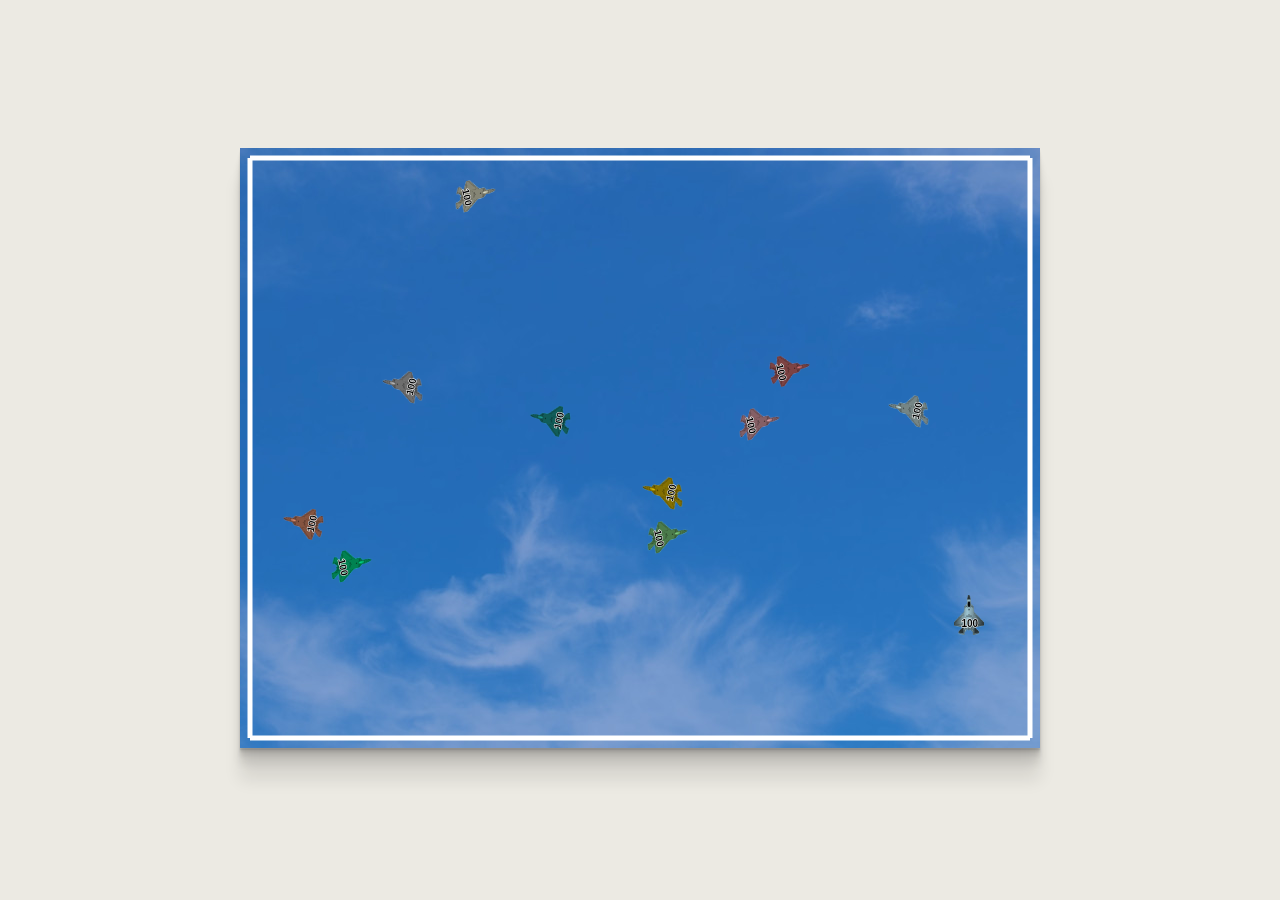
<file: index.html>
<!DOCTYPE html>
<head>
    <title>Trabalho Prático de Inteligência Artificial</title>
    <meta charset="UTF-8">
    <link rel="stylesheet" href="style.css">
    <script src="jquery.min.js"></script>
    <!--
        A primeira versão foi uma adaptação do projeto do Radu Mariescu-Istodor:
            * Self-driding car - No libraries - JavaScript Course
            * https://www.youtube.com/watch?v=NkI9ia2cLhc
        Obs.: Mas já teve muittaaa mudança...
    -->
</head>
<body>
    <div id="main">
        <div id="kmdiv">
            <label id="id_winner"></label>
            <label id="id_km">Score:</label>
            <div id="id_score"></div>
        </div>
        <canvas id="myCanvas"></canvas>
    </div>
    <script src="colors.js"></script>
    <script src="arena.js"></script>
    <script src="jet.js"></script>
    <script src="boom.js"></script>
    <script src="sensor.js"></script>
    <script src="utils.js"></script>
    <script src="controls.js"></script>
    <script src="main.js"></script>
</body>
</html>
</file>
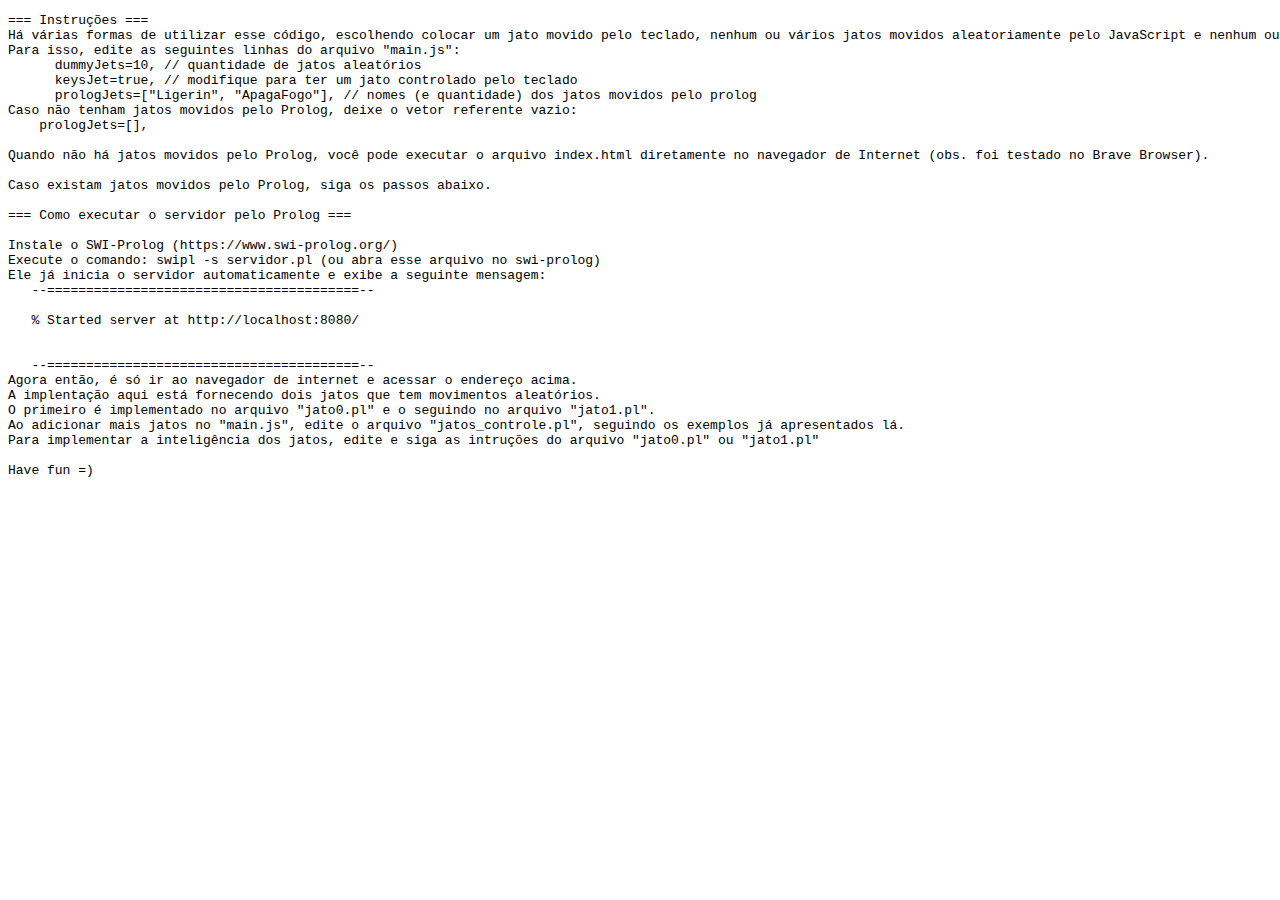
<file: doc/LEIA-ME.html>
<!DOCTYPE HTML><html><head><meta chaset='utf-8'></head><body><pre>
=== Instruções ===
Há várias formas de utilizar esse código, escolhendo colocar um jato movido pelo teclado, nenhum ou vários jatos movidos aleatoriamente pelo JavaScript e nenhum ou vários jatos movidos pelo Prolog.
Para isso, edite as seguintes linhas do arquivo "main.js":
      dummyJets=10, // quantidade de jatos aleatórios
      keysJet=true, // modifique para ter um jato controlado pelo teclado
      prologJets=["Ligerin", "ApagaFogo"], // nomes (e quantidade) dos jatos movidos pelo prolog
Caso não tenham jatos movidos pelo Prolog, deixe o vetor referente vazio:
    prologJets=[],

Quando não há jatos movidos pelo Prolog, você pode executar o arquivo index.html diretamente no navegador de Internet (obs. foi testado no Brave Browser).

Caso existam jatos movidos pelo Prolog, siga os passos abaixo.

=== Como executar o servidor pelo Prolog ===

Instale o SWI-Prolog (https://www.swi-prolog.org/)
Execute o comando: swipl -s servidor.pl (ou abra esse arquivo no swi-prolog)
Ele já inicia o servidor automaticamente e exibe a seguinte mensagem:
   --========================================--

   % Started server at http://localhost:8080/


   --========================================--
Agora então, é só ir ao navegador de internet e acessar o endereço acima.
A implentação aqui está fornecendo dois jatos que tem movimentos aleatórios.
O primeiro é implementado no arquivo "jato0.pl" e o seguindo no arquivo "jato1.pl".
Ao adicionar mais jatos no "main.js", edite o arquivo "jatos_controle.pl", seguindo os exemplos já apresentados lá.
Para implementar a inteligência dos jatos, edite e siga as intruções do arquivo "jato0.pl" ou "jato1.pl"

Have fun =)
</pre></body></html>
</file>
<file: style.css>
body{
    margin:0;
    background:#dbd7c985;
    overflow:hidden;
    text-align:center;
    display: flex;
    align-items: center;
    justify-content: center;
    height: 100vh;
}
#myCanvas{
    /* background:lightgray; */
    /* background: rgb(119, 194, 163); */
    background: #2466b2;
}
#kmdiv {
    position: absolute;
    /* top: 10px; */
    /* left: 10px; */
    display: flex;
    align-items: center;
    justify-content: center;
    flex-direction: column;
    background: rgba(128, 124, 124, .5);
    width: 100%;
    height: 99%;
    padding: -10px;
    box-shadow: rgba(0, 0, 0, 0.09) 0px 2px 1px,
                rgba(0, 0, 0, 0.09) 0px 4px 2px,
                rgba(0, 0, 0, 0.09) 0px 8px 4px,
                rgba(0, 0, 0, 0.09) 0px 16px 8px,
                rgba(0, 0, 0, 0.09) 0px 32px 16px;
    color: white;
    font-weight: bold;
    font-size: 2rem;
}
#myCanvas {
    box-shadow: rgba(0, 0, 0, 0.09) 0px 2px 1px,
                rgba(0, 0, 0, 0.09) 0px 4px 2px,
                rgba(0, 0, 0, 0.09) 0px 8px 4px,
                rgba(0, 0, 0, 0.09) 0px 16px 8px,
                rgba(0, 0, 0, 0.09) 0px 32px 16px;
}
#kmdiv #id_km, #kmdiv #id_winner {
    display: block;
}

#kmdiv #id_score {
    display: flex;
    flex-wrap: wrap;
    justify-content: center;
    max-width: 600px;
    font-size: 0.7em;
    text-align: left;
    padding: 20px;
}

#kmdiv #id_score label {
    display:block;
    border: 0.2em dashed rgba(100,100,100,.5);
    margin: 5px;
    flex-basis: calc(33.33% - 10px); /* Define a largura de cada label para 33.33% com margem */
    box-sizing: border-box; /* Inclui margens na largura do label */
    text-align: center;
}
#main {
    position:relative;
}
</file>
